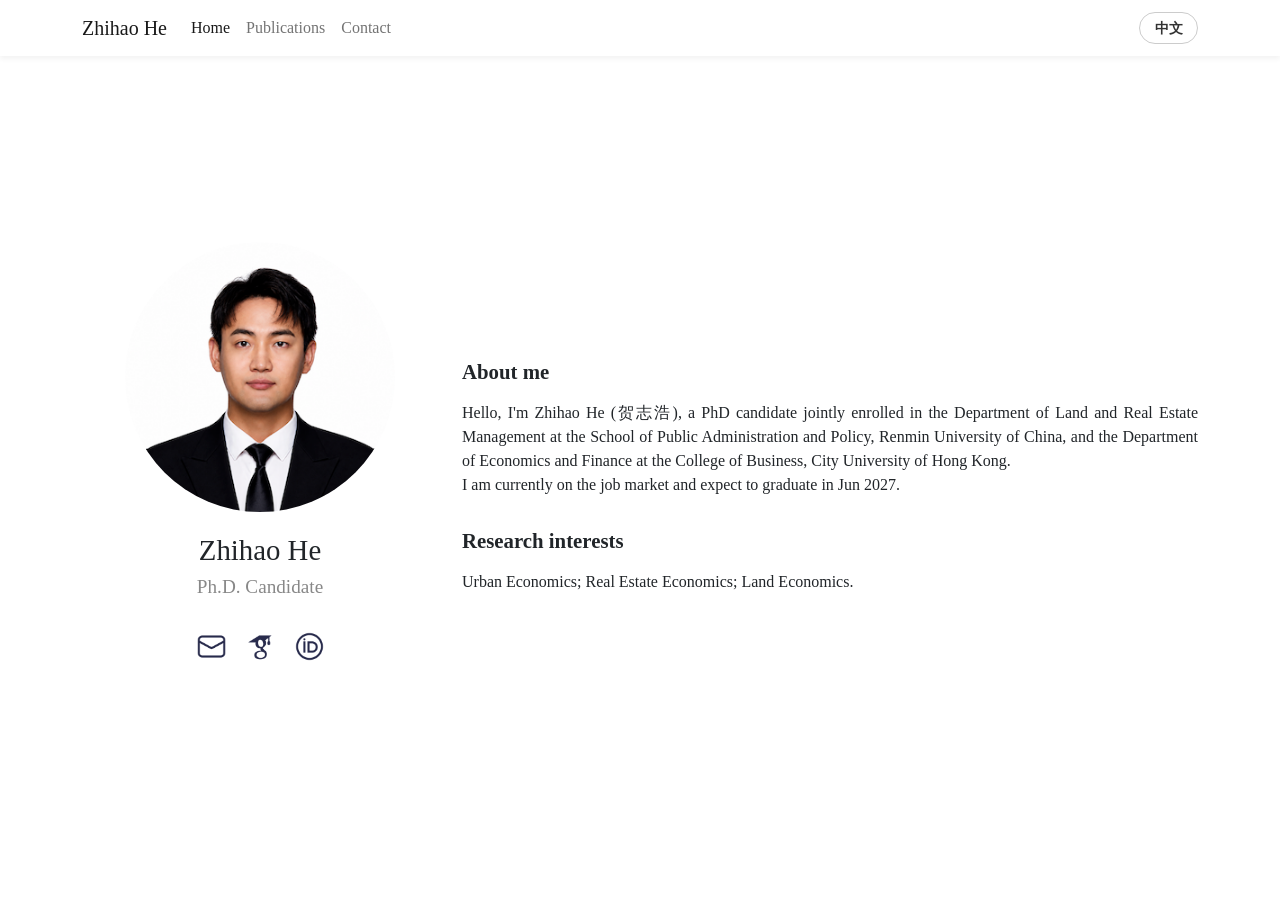
<file: index.html>
<!DOCTYPE html>
<html lang="en">
  <head>
    <meta charset="UTF-8" />
    <meta name="viewport" content="width=device-width, initial-scale=1.0" />
    <title>Zhihao He | Ph.D. Candidate</title>
    <meta
      name="description"
      content="Zhihao He (贺志浩), PhD candidate at Renmin University of China and City University of Hong Kong. Research in urban, real estate and land economics."
    />
    <meta name="author" content="Zhihao He" />
    <link rel="canonical" href="https://zhihaohe.com/" />
    <meta property="og:title" content="Zhihao He | Ph.D. Candidate" />
    <meta property="og:type" content="website" />
    <meta property="og:url" content="https://zhihaohe.com/" />
    <meta property="og:image" content="https://zhihaohe.com/files/profile.jpg" />
    <link rel="icon" type="image/png" href="/assets/images/icons/favicon.png" />
    <link href="/assets/css/bootstrap.css" type="text/css" rel="stylesheet" />
    <link href="/assets/css/aos.css" type="text/css" rel="stylesheet" />
    <link href="/assets/css/style.css" type="text/css" rel="stylesheet" />
  </head>
  <body>
    <div id="include_navbar"></div>
    <div class="container" data-aos="fade-in" id="content_wrapper">
      <div class="row main_header">
        <div class="col-lg-4 main_header_info">
          <img alt="Zhihao He" id="home_image" />
          <h1 id="home_name">Zhihao He</h1>
          <h2 id="home_job_title"></h2>
          <ul id="home_links"></ul>
        </div>
        <div class="col-lg-8 main_header_content">
          <h2 id="home_title" class="title"></h2>
          <div id="home_content"></div>
        </div>
      </div>
    </div>

    <script src="/assets/scripts/default.js"></script>
    <script src="/data/content.js"></script>
    <script src="/assets/scripts/scripts.js"></script>
  </body>
</html>
</file>
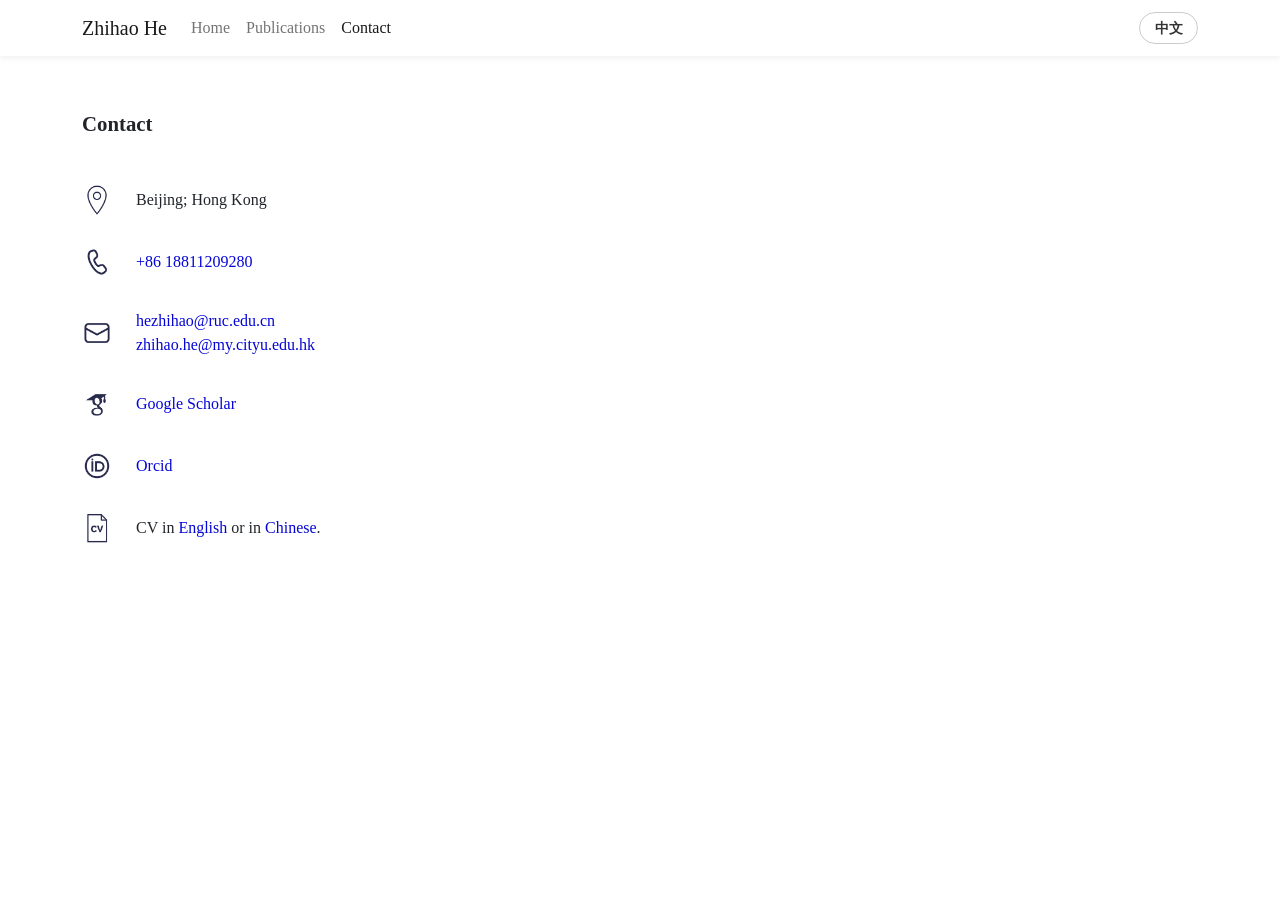
<file: contact.html>
<!DOCTYPE html>
<html lang="en">
  <head>
    <meta charset="UTF-8" />
    <meta name="viewport" content="width=device-width, initial-scale=1.0" />
    <title>Contact | Zhihao He</title>
    <meta
      name="description"
      content="Contact information and CV downloads for Zhihao He, PhD candidate in urban and real estate economics."
    />
    <link rel="canonical" href="https://zhihaohe.com/contact.html" />
    <link rel="icon" type="image/png" href="/assets/images/icons/favicon.png" />
    <link href="/assets/css/bootstrap.css" type="text/css" rel="stylesheet" />
    <link href="/assets/css/aos.css" type="text/css" rel="stylesheet" />
    <link href="/assets/css/style.css" type="text/css" rel="stylesheet" />
  </head>
  <body>
    <div id="include_navbar"></div>
    <div class="container pt-4" data-aos="fade-in" id="content_wrapper">
      <h6 id="contact_title" class="title"></h6>
      <ul id="contact_data"></ul>
      <div id="contact_cv_download" class="mt-4"></div>
    </div>

    <script src="/assets/scripts/default.js"></script>
    <script src="/data/content.js"></script>
    <script src="/assets/scripts/scripts.js"></script>
  </body>
</html>
</file>
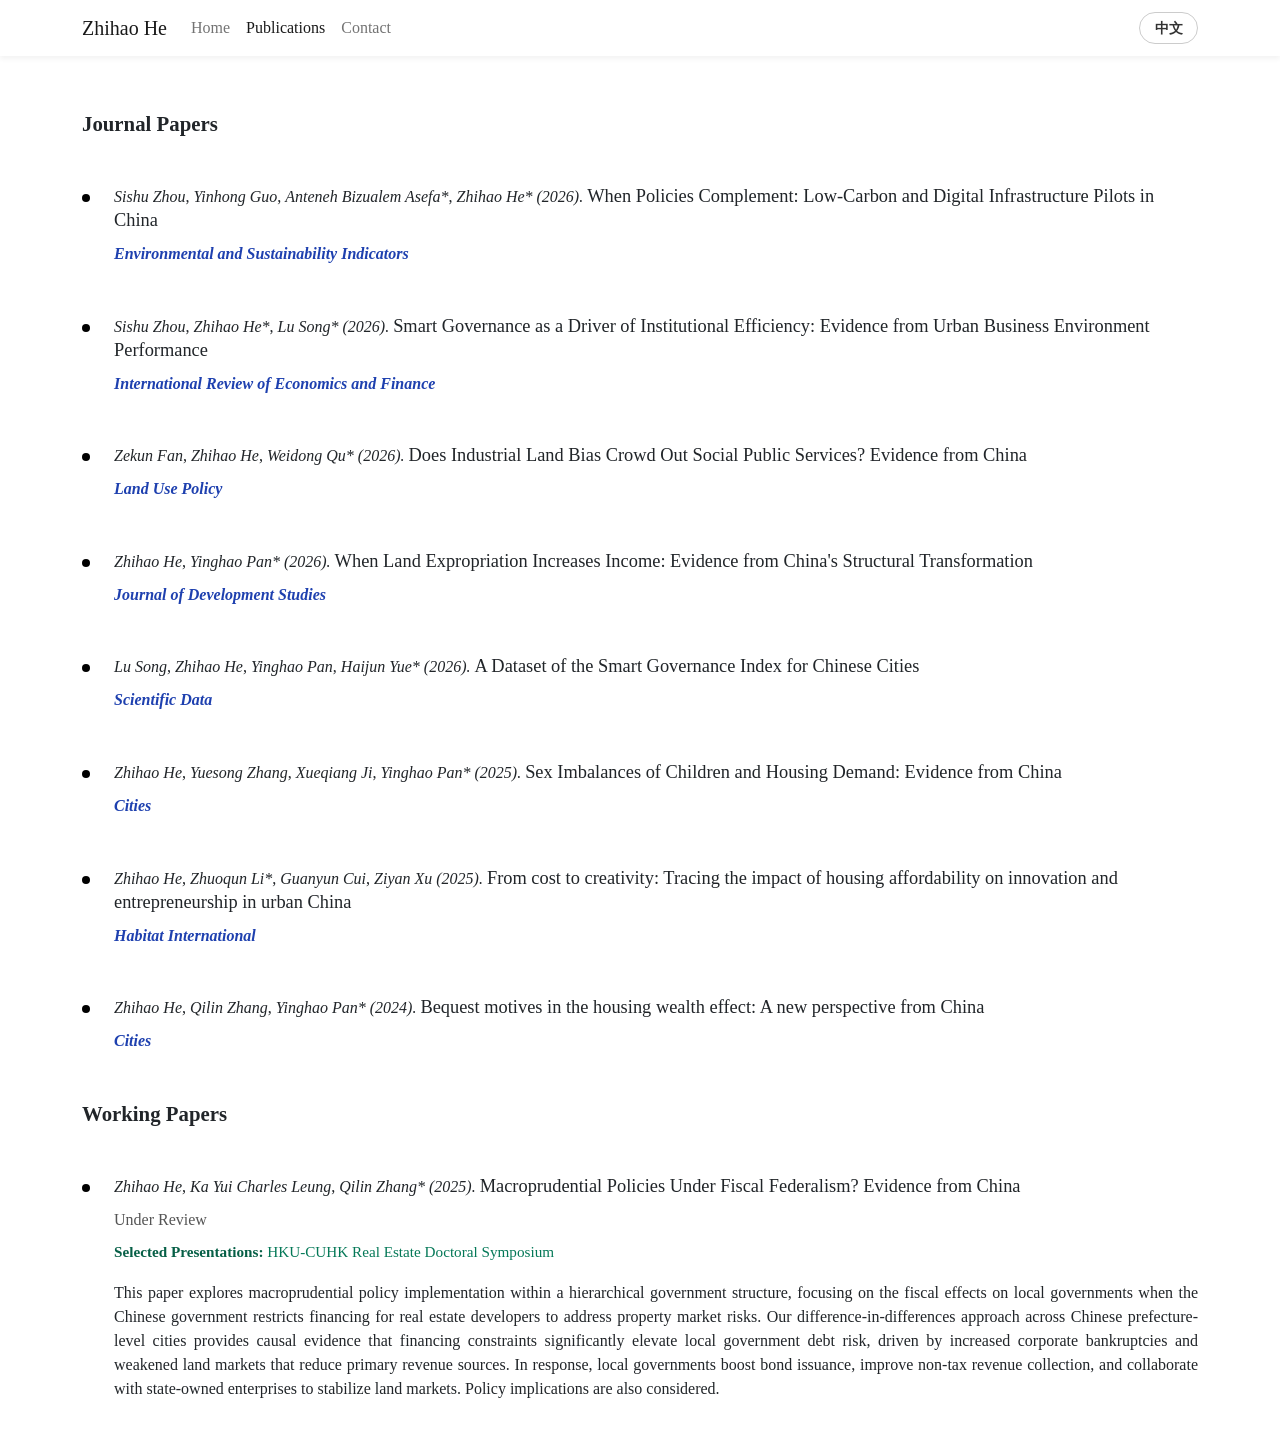
<file: publications.html>
<!DOCTYPE html>
<html lang="en">
  <head>
    <meta charset="UTF-8" />
    <meta name="viewport" content="width=device-width, initial-scale=1.0" />
    <title>Publications | Zhihao He</title>
    <meta
      name="description"
      content="Journal articles and working papers by Zhihao He on urban economics, real estate economics and land economics."
    />
    <link rel="canonical" href="https://zhihaohe.com/publications.html" />
    <link rel="icon" type="image/png" href="/assets/images/icons/favicon.png" />
    <link href="/assets/css/bootstrap.css" type="text/css" rel="stylesheet" />
    <link href="/assets/css/aos.css" type="text/css" rel="stylesheet" />
    <link href="/assets/css/style.css" type="text/css" rel="stylesheet" />
  </head>
  <body>
    <div id="include_navbar"></div>

    <div class="container pt-4" data-aos="fade-in" id="content_wrapper">
      <h6 id="publications_type_one_title" class="title"></h6>
      <div id="publications_type_one_data" class="publication_container"></div>

      <h6 id="publications_type_two_title" class="title"></h6>
      <div id="publications_type_two_data" class="publication_container"></div>

      <h6 id="publications_type_three_title" class="title"></h6>
      <div id="publications_type_three_data" class="publication_container"></div>

      <h6 id="publications_type_four_title" class="title"></h6>
      <div id="publications_type_four_data" class="publication_container"></div>
    </div>

    <script src="/assets/scripts/default.js"></script>
    <script src="/data/content.js"></script>
    <script src="/assets/scripts/scripts.js"></script>
  </body>
</html>
</file>
<file: assets/css/style.css>
/* Global font style - Times New Roman for all text */
* {
  font-family: "Times New Roman", Times, serif !important;
}

/* Navbar styles */
#language {
  cursor: pointer;
  background: none;
  appearance: none;
  -webkit-appearance: none;
  display: flex;
  flex-direction: row-reverse;
  align-items: center;
  justify-content: center;
  font-size: 14px;
  font-weight: 600;
  padding: 0.3rem 0.9rem;
  border: 1px solid #ccc;
  border-radius: 20px;
  color: #333;
  transition: background-color 0.15s ease, color 0.15s ease;
}

#language:hover {
  background-color: #333;
  color: #fff;
}

#languageIcon {
  width: 15px;
  margin: 0 5px;
}

.bg-light {
  background-color: #fff !important;
  box-shadow: 0 3px 5px rgba(0, 0, 0, 0.05);
}

.collapse {
  display: flex;
  align-items: center;
  justify-content: space-between;
}

.title {
  font-size: 1.3rem !important;
  font-weight: bold;
  position: relative;
  margin-bottom: 1rem !important;
  margin-top: 2rem;
}

/* --------- LTR styles --------- */

/* Home page styles */
.main_header {
  display: flex;
  align-items: center;
  min-height: 90vh;
}

.main_header_info {
  display: flex;
  flex-direction: column;
  align-items: center;
}

.main_header_info img {
  width: 280px;
  height: 280px;
  object-fit: cover;
  border-radius: 100%;
  /* box-shadow: 3px 3px 5px rgba(0, 0, 0, 0.2); */
  border: 5px solid #fff;
}

.main_header_info img[src=""] {
  display: none;
}

.main_header_info h1 {
  font-size: 1.8rem;
  margin-top: 1rem;
}

.main_header_info h2 {
  color: #888;
  font-size: 1.2rem;
  font-weight: 400;
  margin-bottom: 1.5rem;
}

.main_header_content h6:last-of-type {
  margin-top: 4rem;
}

.main_header_content p {
  text-align: justify;
  margin: 0 !important;
}

#home_list {
  padding: 0;
  padding-left: 1rem;
}

.main_header ul {
  padding: 0;
  padding-left: 1rem;
  margin-top: 1rem;
}

#home_list li {
  margin-bottom: 0.4rem;
}

#home_links {
  padding: 0;
  display: flex;
  align-items: center;
  list-style: none;
  margin-top: 0.5rem;
}

#home_links a {
  margin: 0 0.5rem;
  width: 33px;
  display: block;
  display: flex;
  align-items: center;
  justify-content: center;
  padding-bottom: 0.4rem;
  transform: scale(1);
  transition: all 0.3s;
}

#home_links a:hover {
  transform: scale(1.1);
}

#home_links img {
  width: auto;
  height: 33px;
  box-shadow: none;
  object-fit: contain;
  border-radius: 0;
  border: none;
}

/* Publications page styles */
#publications_content {
  margin-top: 1rem;
}

.publication_container {
  margin-top: 3rem;
}

.publication_container .publications_header {
  margin-bottom: 1rem;
}

.publication_container .publications_header span {
  font-style: italic;
  font-size: 1rem;
}

.publication_container .publications_header h2 {
  display: inline;
  font-size: 1.15rem;
  text-align: justify;
}

/* Journal name and status styles */
.publication_journal {
  color: #1e40af;
  font-size: 1rem;
  margin: 0.5rem 0;
  font-style: italic;
  font-weight: bold;
  line-height: 1.6;
}

.publication_journal a {
  color: inherit;
  text-decoration: none;
}

.publication_journal a:hover {
  text-decoration: underline;
}

.publication_status {
  color: #555;
  font-size: 1rem;
  margin: 0.5rem 0;
  line-height: 1.6;
}

.publication_status a {
  color: inherit;
}

.publication_presentations {
  color: #047857;
  font-size: 0.95rem;
  margin: 0.5rem 0;
  line-height: 1.6;
}

.publication_presentations strong {
  font-weight: 600;
  color: #065f46;
}

.publication_container .publications_item {
  margin-bottom: 3rem;
  margin-left: 2rem;
  position: relative;
}

.publication_container .publications_item::before {
  content: "";
  position: absolute;
  top: 9px;
  left: -2rem;
  width: 8px;
  height: 8px;
  border-radius: 50%;
  background-color: #000;
}

.publication_container p {
  text-align: justify;
}

.publication_container .publications_footer {
  margin-bottom: 0.5rem;
  list-style: none;
  display: flex;
  align-items: center;
  justify-content: flex-start;
  margin: 0;
  padding: 0;
  padding-top: 0.5rem;
  border-top: 1px solid #e6e6e6;
}

.publication_container .publications_footer span {
  margin: 0;
  margin-right: 1rem;
}

.publication_container .publications_footer li {
  margin-right: 2rem;
  position: relative;
}

.publication_container .publications_footer li::before {
  content: "";
  position: absolute;
  right: -1rem;
  top: 12%;
  height: 76%;
  width: 1px;
  background-color: #e6e6e6;
}

.publication_container .publications_footer li:last-of-type:before {
  display: none;
}

.publication_container .publications_footer a {
  color: blue;
  text-decoration: none;
}

.publication_container .publications_footer span:last-of-type {
  margin-left: 0.5rem;
  font-weight: 500;
}

.publication_container .publications_span {
  min-width: 60px;
}

/* CV page styles */
#cv_data p {
  margin: 1rem 0;
  text-align: justify;
}

#cv_data h2 {
  margin-top: 2rem;
  font-size: 1.2rem;
  font-weight: bold;
}

#cv_data img {
  max-width: 90%;
  display: flex;
  align-items: center;
  justify-content: center;
  margin: 2rem auto;
}

/* Jobs page styles */
#jobs_data {
  display: flex;
  flex-direction: column;
  align-items: flex-start;
  justify-content: flex-start;
  margin-top: 3rem;
}

#jobs_data .job_item {
  margin: 0;
  position: relative;
  padding-left: 2rem;
  margin-bottom: 2rem;
}

#jobs_data .job_item::after {
  content: "";
  position: absolute;
  left: 0px;
  top: 10px;
  width: 8px;
  height: 8px;
  background-color: #000;
  border-radius: 50%;
}

#jobs_data .job_item::before {
  content: "";
  position: absolute;
  left: 3px;
  top: 15px;
  width: 2px;
  height: calc(100% + 2rem);
  background-color: #e6e6e6;
}

#jobs_data .job_item:last-of-type:before {
  display: none;
}

#jobs_data .job_header {
  display: flex;
  align-items: center;
  justify-content: space-between;
}

#jobs_data .job_header div {
  display: flex;
  align-items: flex-end;
}

#jobs_data .job_header h1 {
  font-size: 1.2rem;
  font-weight: bold;
  margin: 0;
}

#jobs_data .job_header h2 {
  font-size: 1.2rem;
  font-style: italic;
  margin: 0;
  margin-left: 0.4rem;
}

#jobs_data .job_header .job_location {
  margin-left: 1rem;
  position: relative;
}

#jobs_data .job_header .job_location::before {
  content: "";
  position: absolute;
  left: -0.5rem;
  top: 15%;
  height: 70%;
  width: 1px;
  background-color: #e6e6e6;
}

#jobs_data p {
  margin-top: 0.5rem;
  text-align: justify;
}

#jobs_data ul {
  padding: 0;
  padding-left: 1rem;
}

/* Contact page styles */
#contact_data {
  list-style: none;
  margin-top: 3rem;
  padding: 0;
}

#contact_data li {
  display: flex;
  justify-content: flex-start;
  align-items: center;
  margin-bottom: 2rem;
}

#contact_data img {
  width: 30px;
  margin-right: 1.5rem;
}

#contact_data p,
#contact_data a {
  margin: 0;
  font-weight: 500;
  font-size: 1rem;
}

#contact_data a {
  text-decoration: none;
  color: rgb(5, 5, 216);
}

@media (max-width: 980px) {
  .collapse {
    flex-direction: column;
    align-items: flex-start;
    justify-content: flex-start;
  }

  #language {
    margin: 0.5rem 0;
    margin-right: 1.1rem;
    flex-direction: row !important;
    width: 90px;
    justify-content: flex-start !important;
  }

  .navbar-toggler {
    border: none;
  }

  /* Home page styles */
  .main_header_info img {
    width: 200px;
    height: 200px;
    margin-top: 1rem;
  }

  .main_header_info h1 {
    margin-top: 1rem;
    font-weight: bold;
    font-size: 1.5rem;
  }

  .main_header_info h2 {
    margin-bottom: 0.8rem;
  }

  .main_header_content h6:last-of-type {
    margin-top: 3rem;
  }

  #home_links {
    margin-top: 0;
    margin-bottom: 3rem;
  }

  #home_links a {
    width: 32px;
    margin: 0 0.4rem;
  }

  #home_links img {
    width: 32px;
    height: 32px;
  }

  /* Publications page styles */
  .publication_container .publications_item {
    margin-left: 1rem;
  }

  .publication_container .publications_item::before {
    left: -1rem;
  }

  /* Jobs page styles */
  #jobs_data .job_item {
    padding-left: 2rem;
    margin-bottom: 2rem;
  }

  #jobs_data .job_item::before {
    height: calc(100% + 2rem);
  }

  #jobs_data .job_header {
    flex-direction: column;
    align-items: flex-start;
  }

  #jobs_data .job_header div {
    display: flex;
    align-items: flex-end;
  }

  #jobs_data .job_header h1 {
    font-size: 1.1rem;
  }

  #jobs_data .job_header h2 {
    font-size: 1.1rem;
    margin-left: 0.4rem;
  }

  /* Contact page styles */
  #contact_data img {
    width: 30px;
  }
}
</file>
